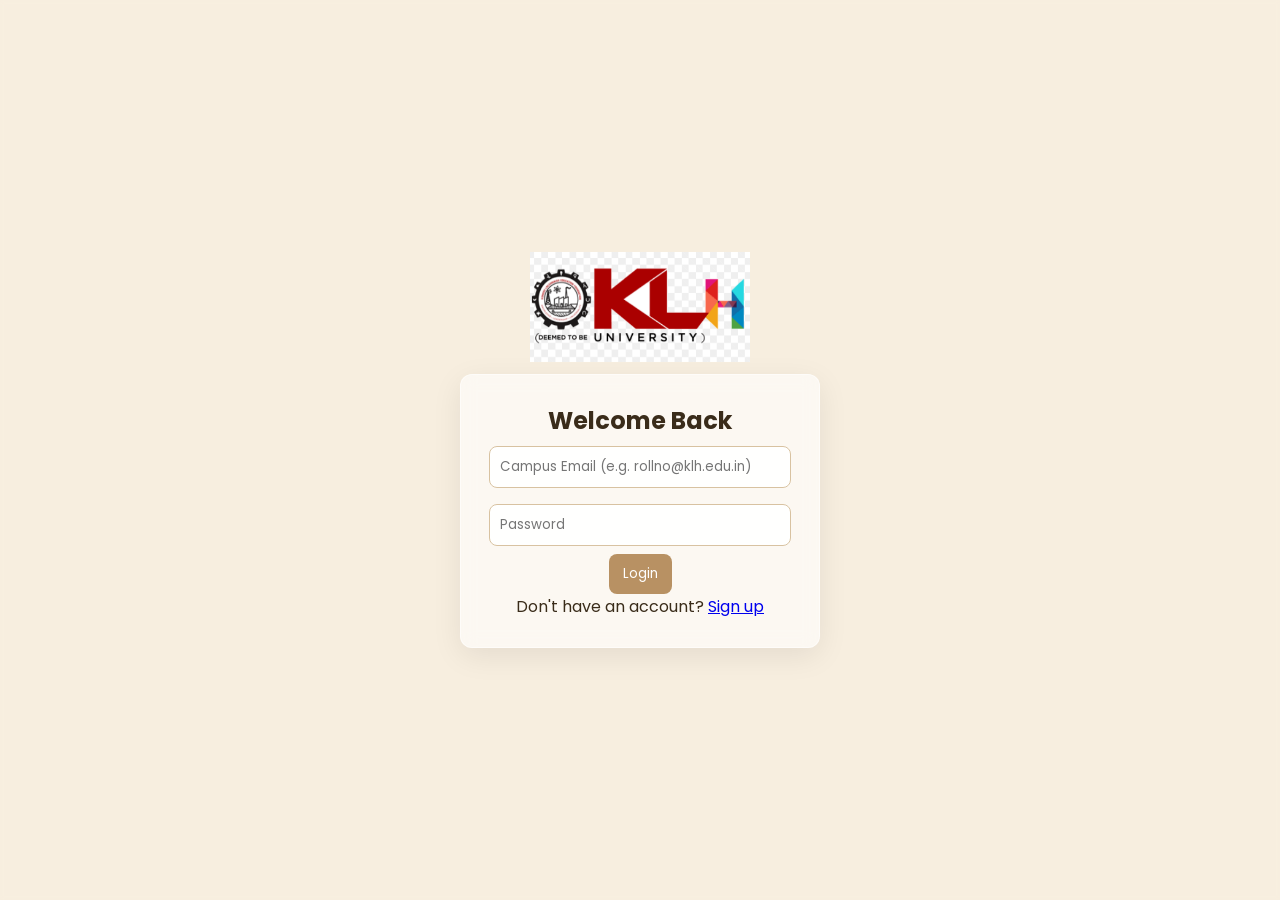
<file: frontend/index.html>
<!doctype html>
<html lang='en'>
<head>
    <meta charset='utf-8'/>
    <meta name='viewport' content='width=device-width,initial-scale=1'/>
    <title>KLH Login</title>
    <link rel='stylesheet' href='css/style.css'/>
</head>
<body>
    <video id='bg-video' autoplay muted loop>
        <source src='videos/login-bg.mp4' type='video/mp4'/>
    </video>
    <div class='overlay'></div>
    <div class='login-wrap'>
        <img src='assets/klh-logo.png' class='logo sharp'/>
        <div class='card glass'>
            <h2>Welcome Back</h2>
            <form id='loginForm'>
                <input id='email' type='email' placeholder='Campus Email (e.g. rollno@klh.edu.in)' required/>
                <input id='password' type='password' placeholder='Password' required/>
                <button type='submit'>Login</button>
            </form>
            <p class='muted'>Don't have an account? <a href='signup.html'>Sign up</a></p>
        </div>
    </div>
    <script src='js/login.js'></script>
</body>
</html>
</file>
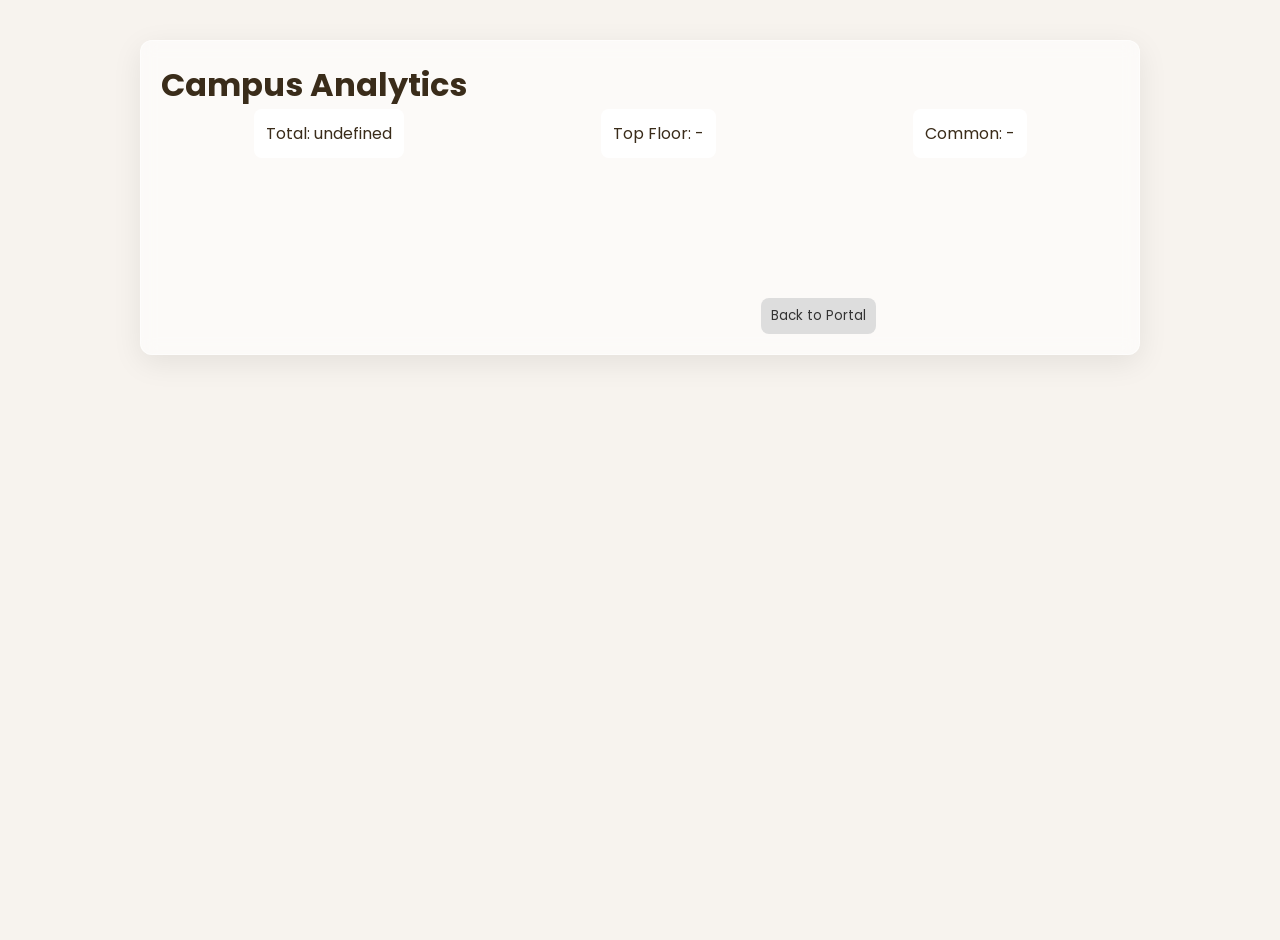
<file: frontend/admin.html>
<!doctype html><html lang='en'><head><meta charset='utf-8'/><meta name='viewport' content='width=device-width,initial-scale=1'/><title>Admin</title><link rel='stylesheet' href='css/style.css'/></head><body><div class='dashboard glass'><h1>Campus Analytics</h1><div class='stats'><div class='stat-box' id='totalItems'>Total: 0</div><div class='stat-box' id='topFloor'>Top Floor: -</div><div class='stat-box' id='commonKeyword'>Common: -</div></div><canvas id='floorChart'></canvas><canvas id='keywordChart'></canvas><button class='btn' onclick="window.location.href='main.html'">Back to Portal</button></div><script src='js/admin.js'></script></body></html>
</file>
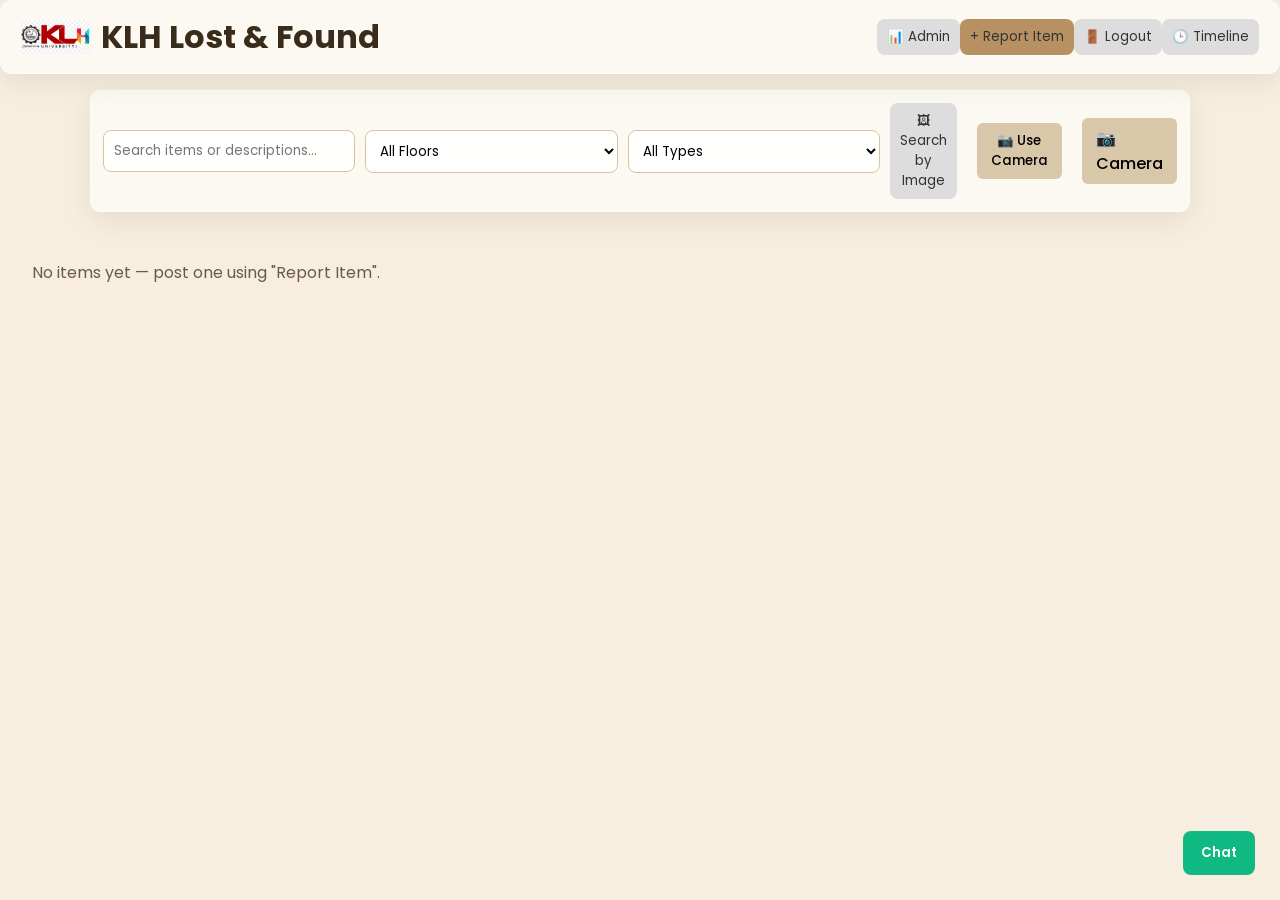
<file: frontend/main.html>
<!doctype html><html lang='en'><head><meta charset='utf-8'/><meta name='viewport' content='width=device-width,initial-scale=1'/><title>KLH Portal</title><link rel='stylesheet' href='css/style.css'/></head><body><video id='bg-video' autoplay muted loop><source src='videos/main-bg.mp4' type='video/mp4'/></video><div class='overlay'></div><header class='topbar glass'><div class='left'><img src='assets/klh-logo.png' class='logo-small sharp'/><h1>KLH Lost & Found</h1></div><div class='top-actions'><button id='adminBtn' class='btn'>📊 Admin</button><button id='uploadBtn' class='btn primary'>+ Report Item</button><button id='logoutBtn' class='btn'>🚪 Logout</button></div></header><section class='controls glass'><input id='search' type='text' placeholder='Search items or descriptions...'/><select id='floorFilter'><option value="">All Floors</option><option value='-1'>Floor -1</option><option value='0'>Floor 0</option><option value='1'>Floor 1</option><option value='2'>Floor 2</option><option value='3'>Floor 3</option><option value='4'>Floor 4</option></select><select id='typeFilter'><option value=''>All Types</option><option value='Lost'>Lost</option><option value='Found'>Found</option></select><button id='imageSearchBtn' class='btn'>🖼 Search by Image</button><input id='imageSearchInput' type='file' accept='image/*' hidden/>
<!-- Camera Integration -->
<div class="camera-container">
  <button id="openCamera" class="camera-btn">📷 Use Camera</button>
  <video id="cameraStream" autoplay style="display:none; width:200px; margin-top:10px; border-radius:8px;"></video>
  <button id="captureBtn" class="camera-btn" style="display:none;">Capture</button>
  <canvas id="cameraCanvas" style="display:none;"></canvas>
</div>

<script>
const openCameraBtn = document.getElementById('openCamera');
const captureBtn = document.getElementById('captureBtn');
const video = document.getElementById('cameraStream');
const canvas = document.getElementById('cameraCanvas');
const fileInput = document.querySelector('input[type="file"]');

let stream;

openCameraBtn.addEventListener('click', async () => {
  try {
    stream = await navigator.mediaDevices.getUserMedia({ video: true });
    video.srcObject = stream;
    video.style.display = 'block';
    captureBtn.style.display = 'inline-block';
  } catch (err) {
    alert('Camera access denied or unavailable.');
  }
});

captureBtn.addEventListener('click', () => {
  const context = canvas.getContext('2d');
  canvas.width = video.videoWidth;
  canvas.height = video.videoHeight;
  context.drawImage(video, 0, 0, canvas.width, canvas.height);
  canvas.toBlob((blob) => {
    const file = new File([blob], 'captured_image.png', { type: 'image/png' });
    const dataTransfer = new DataTransfer();
    dataTransfer.items.add(file);
    fileInput.files = dataTransfer.files;
  });
  stream.getTracks().forEach(track => track.stop());
  video.style.display = 'none';
  captureBtn.style.display = 'none';
  alert('Image captured and added to upload!');
});
</script>

<!-- Camera Option -->
<label for="cameraInput" class="camera-btn">
  📷 Camera
  <input type="file" accept="image/*" capture="environment" id="cameraInput" style="display:none;">
</label>
<img id="cameraPreview" style="display:none; margin-top:10px; max-width:200px; border-radius:8px;"/>
<script>
const cameraInput = document.getElementById('cameraInput');
const preview = document.getElementById('cameraPreview');
if (cameraInput) {
    cameraInput.addEventListener('change', (e) => {
        const file = e.target.files[0];
        if (file) {
            const reader = new FileReader();
            reader.onload = (event) => {
                preview.src = event.target.result;
                preview.style.display = 'block';
            };
            reader.readAsDataURL(file);
        }
    });
}
</script>
</section><main class='content'><section id='itemGrid' class='cards'></section><section id='timelineContainer' class='hidden'><div id='timeline'></div></section></main><div id='uploadModal' class='modal hidden'><div class='modal-card glass'><h3>Report Lost/Found Item</h3><form id='uploadForm'><input id='title' type='text' placeholder='Item title (e.g. Black Wallet)' required/><textarea id='description' placeholder='Short description' required></textarea><input id='location' type='text' placeholder='Location (e.g. Library table 3)' required/><select id='floor' required><option value=''>Select floor</option><option value='-1'>-1</option><option value='0'>0</option><option value='1'>1</option><option value='2'>2</option><option value='3'>3</option><option value='4'>4</option></select><select id='itemType' required><option value='Lost'>Lost</option><option value='Found'>Found</option></select><input id='image' type='file' accept='image/*' required/><div class='row'><button type='submit' class='btn primary'>Post</button><button type='button' id='cancelUpload' class='btn'>Cancel</button></div></form></div></div><button id='chatToggle' class='chat-button'>Chat</button><div id='itemChatModal' class='chat-modal hidden'><div class='chat-window glass'><div class='chat-header'><h3 id='chatItemTitle'>Campus HelpDesk</h3><button id='closeItemChat' class='close-btn'>×</button></div><div class='chat-messages' id='chatMessages'></div><div class='chat-input-bar'><input id='chatMessageInput' placeholder='Type message...'/><button id='sendChatMsg' class='btn primary'>Send</button></div></div></div><div id='loader' class='loader hidden'>Analyzing image…</div><script src='js/theme.js'></script><script src='js/main.js'></script></body></html>
</file>
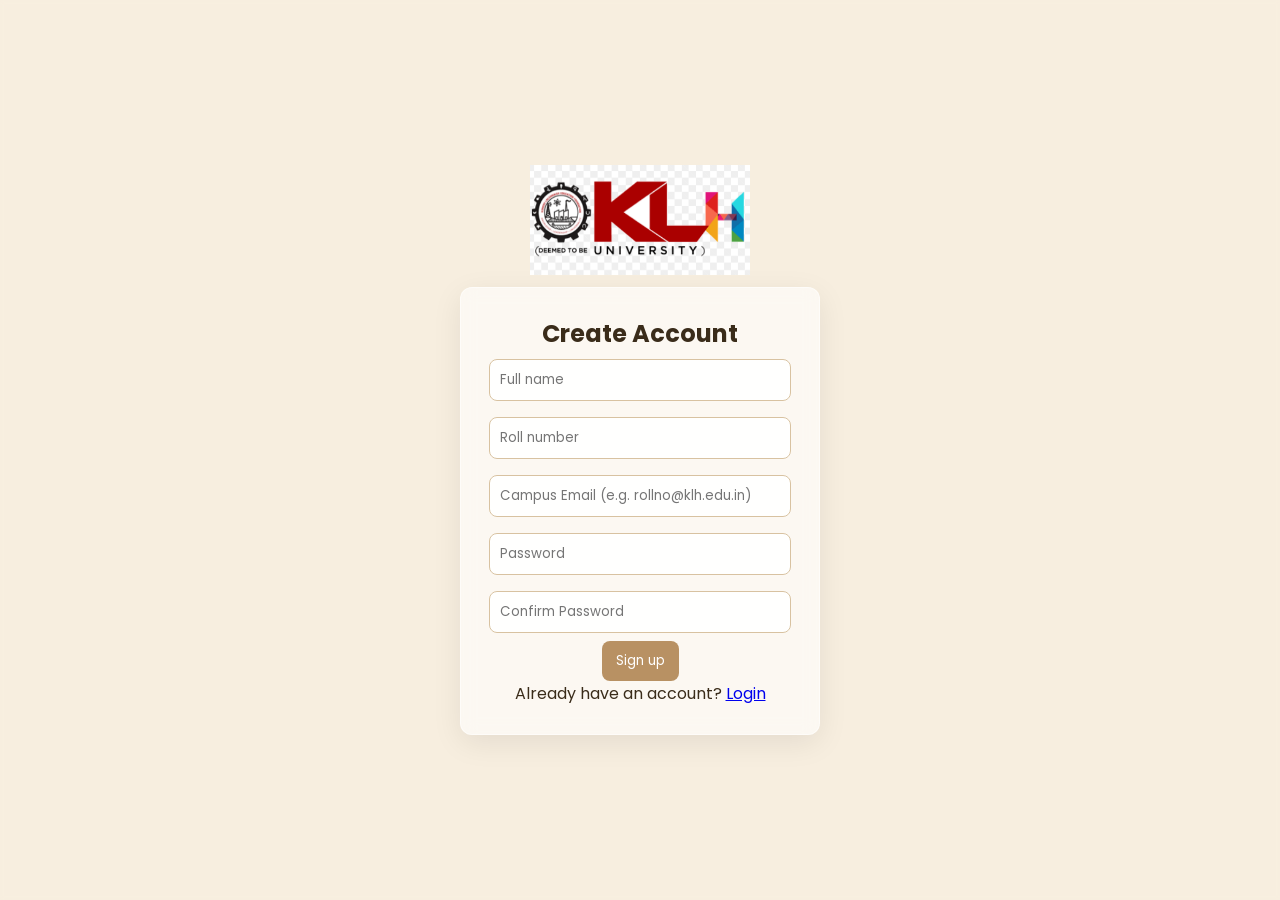
<file: frontend/signup.html>
<!doctype html><html lang='en'><head><meta charset='utf-8'/><meta name='viewport' content='width=device-width,initial-scale=1'/><title>KLH Signup</title><link rel='stylesheet' href='css/style.css'/></head><body><video id='bg-video' autoplay muted loop><source src='videos/login-bg.mp4' type='video/mp4'/></video><div class='overlay'></div><div class='login-wrap'><img src='assets/klh-logo.png' class='logo sharp'/><div class='card glass'><h2>Create Account</h2><form id='signupForm'><input id='name' type='text' placeholder='Full name' required/><input id='rollno' type='text' placeholder='Roll number' required/><input id='signupEmail' type='email' placeholder='Campus Email (e.g. rollno@klh.edu.in)' required/><input id='signupPassword' type='password' placeholder='Password' required/><input id='confirmPassword' type='password' placeholder='Confirm Password' required/><button type='submit'>Sign up</button></form><p class='muted'>Already have an account? <a href='index.html'>Login</a></p></div></div><script src='js/signup.js'></script></body></html>
</file>
<file: frontend/css/style.css>
@import url('https://fonts.googleapis.com/css2?family=Poppins:wght@300;400;600&display=swap');*{box-sizing:border-box;margin:0;padding:0;font-family:'Poppins',sans-serif;} :root{--accent:#b89163;--bg:#f7f3ee;--card:#fff;--text:#3a2c1a;} body{min-height:100vh;background:var(--bg);color:var(--text);transition:background .3s,color .3s;} #bg-video{position:fixed;inset:0;width:100%;height:100%;object-fit:cover;z-index:-3;} .overlay{position:fixed;inset:0;background:rgba(245,222,179,.25);backdrop-filter:blur(2px);z-index:-1;pointer-events:none;} .glass{background:rgba(255,255,255,.6);border-radius:12px;border:1px solid rgba(255,255,255,.5);box-shadow:0 8px 30px rgba(0,0,0,.08);backdrop-filter:blur(8px);} .logo{width:220px;margin-bottom:12px;} .login-wrap{min-height:100vh;display:flex;flex-direction:column;align-items:center;justify-content:center;padding:2rem;} .card{padding:28px;width:360px;text-align:center;border-radius:12px;} input,textarea,select{width:100%;padding:10px;border-radius:8px;border:1px solid #d8c2a1;background:rgba(255,255,255,.9);margin:8px 0;} button{padding:10px 14px;border-radius:8px;border:none;background:var(--accent);color:#fff;cursor:pointer;} button.btn{background:#ddd;color:#333;padding:8px 10px;border-radius:8px;} button.primary{background:var(--accent);} .topbar{display:flex;align-items:center;justify-content:space-between;padding:12px 20px;position:sticky;top:0;z-index:20;} .topbar .left{display:flex;align-items:center;gap:10px;} .logo-small{width:70px;} .controls{display:flex;gap:10px;align-items:center;padding:12px;border-radius:10px;margin:16px auto;max-width:1100px;z-index:10;position:relative;} .cards{display:grid;grid-template-columns:repeat(auto-fit,minmax(260px,1fr));gap:12px;padding:12px;} .card-item{padding:12px;border-radius:12px;background:rgba(255,255,255,.65);box-shadow:0 6px 18px rgba(0,0,0,.08);display:flex;flex-direction:column;align-items:flex-start;gap:8px;} .card-item img{width:100%;height:160px;object-fit:cover;border-radius:8px;} .modal{position:fixed;inset:0;display:flex;align-items:center;justify-content:center;background:rgba(0,0,0,.45);z-index:50;padding:20px;} .modal-card{width:420px;padding:16px;border-radius:10px;} .row{display:flex;gap:8px;justify-content:space-between;margin-top:8px;} .hidden{display:none;} #timeline{max-width:900px;margin:12px auto;position:relative;padding:20px;} #timeline::before{content:'';position:absolute;left:50%;top:0;bottom:0;width:4px;background:var(--accent);transform:translateX(-50%);} .timeline-item{width:45%;background:#fff;padding:12px;border-radius:10px;margin:18px 0;box-shadow:0 6px 18px rgba(0,0,0,.06);} .timeline-item.left{float:left;} .timeline-item.right{float:right;} .hidden { display:none !important; pointer-events: none !important; opacity: 0; } .chat-button { position: fixed; right: 25px; bottom: 25px; background: #10b981; padding: 12px 18px; color: white; border-radius: 8px; cursor: pointer; z-index: 9999; font-weight: 600; } .chat-modal { position: fixed; right: -400px; top: 0; height: 100vh; width: 350px; display: flex; justify-content: flex-end; transition: right .45s ease, opacity .35s ease; pointer-events: none; z-index: 9998; opacity: 0; } .chat-modal.open { right: 0; pointer-events: auto; opacity: 1; } .chat-window { width: 100%; height: 100%; padding: 15px; display: flex; flex-direction: column; backdrop-filter: blur(18px) saturate(150%); background: rgba(255,255,255,.12); border-left: 2px solid rgba(255,255,255,.25); } .chat-header { display:flex; justify-content:space-between; align-items:center; color: #fff; } .close-btn { background:transparent; color:#fff; font-size:22px; border:none; cursor:pointer; } .chat-messages { flex:1; overflow-y:auto; margin:12px 0; color:#fff; } .bubble { padding:8px 12px; background:rgba(255,255,255,.2); margin:6px 0; width:fit-content; border-radius:8px; color:#fff; } .bubble.me { background:#10b981; margin-left:auto; } .chat-input-bar { display:flex; gap:8px; } .chat-input-bar input { flex:1; padding:8px 10px; border-radius:8px; border:none; } .loader{position:fixed;left:50%;top:50%;transform:translate(-50%,-50%);padding:18px;border-radius:8px;background:rgba(255,255,255,.9);z-index:90;} .dashboard{max-width:1000px;margin:40px auto;padding:20px;} .stats{display:flex;gap:12px;justify-content:space-around;margin-bottom:12px;} .stat-box{background:#fff;padding:12px;border-radius:8px;} body.dark{background:#111;color:#eee;} body.dark .glass{background:rgba(20,20,20,.6);border-color:rgba(255,255,255,.06);} .logo.sharp { filter: none !important; opacity: 1 !important; z-index: 20; position: relative; }

/* === Navbar Logout Button (matches nav style) === */
.nav-btn {
  background-color: #d9c7a9;
  border: none;
  padding: 8px 16px;
  border-radius: 6px;
  font-weight: 500;
  cursor: pointer;
  margin-left: 10px;
  transition: background-color 0.3s;
}
.nav-btn:hover {
  background-color: #bfa786;
}

/* === Camera Button === */
.camera-btn {
  display: inline-block;
  background-color: #d9c7a9;
  color: #000;
  padding: 8px 14px;
  border-radius: 6px;
  cursor: pointer;
  margin-left: 10px;
  font-weight: 500;
  transition: background-color 0.3s;
}
.camera-btn:hover {
  background-color: #bfa786;
}


/* === Logout Button === */
.nav-btn {
  background-color: #d9c7a9;
  border: none;
  padding: 8px 16px;
  border-radius: 6px;
  font-weight: 500;
  cursor: pointer;
  margin-left: 10px;
  transition: background-color 0.3s;
}
.nav-btn:hover {
  background-color: #bfa786;
}

/* === Camera Buttons === */
.camera-btn {
  display: inline-block;
  background-color: #d9c7a9;
  color: #000;
  padding: 8px 14px;
  border-radius: 6px;
  cursor: pointer;
  margin-left: 10px;
  font-weight: 500;
  transition: background-color 0.3s;
}
.camera-btn:hover {
  background-color: #bfa786;
}
.camera-container {
  display: inline-block;
}
</file>
